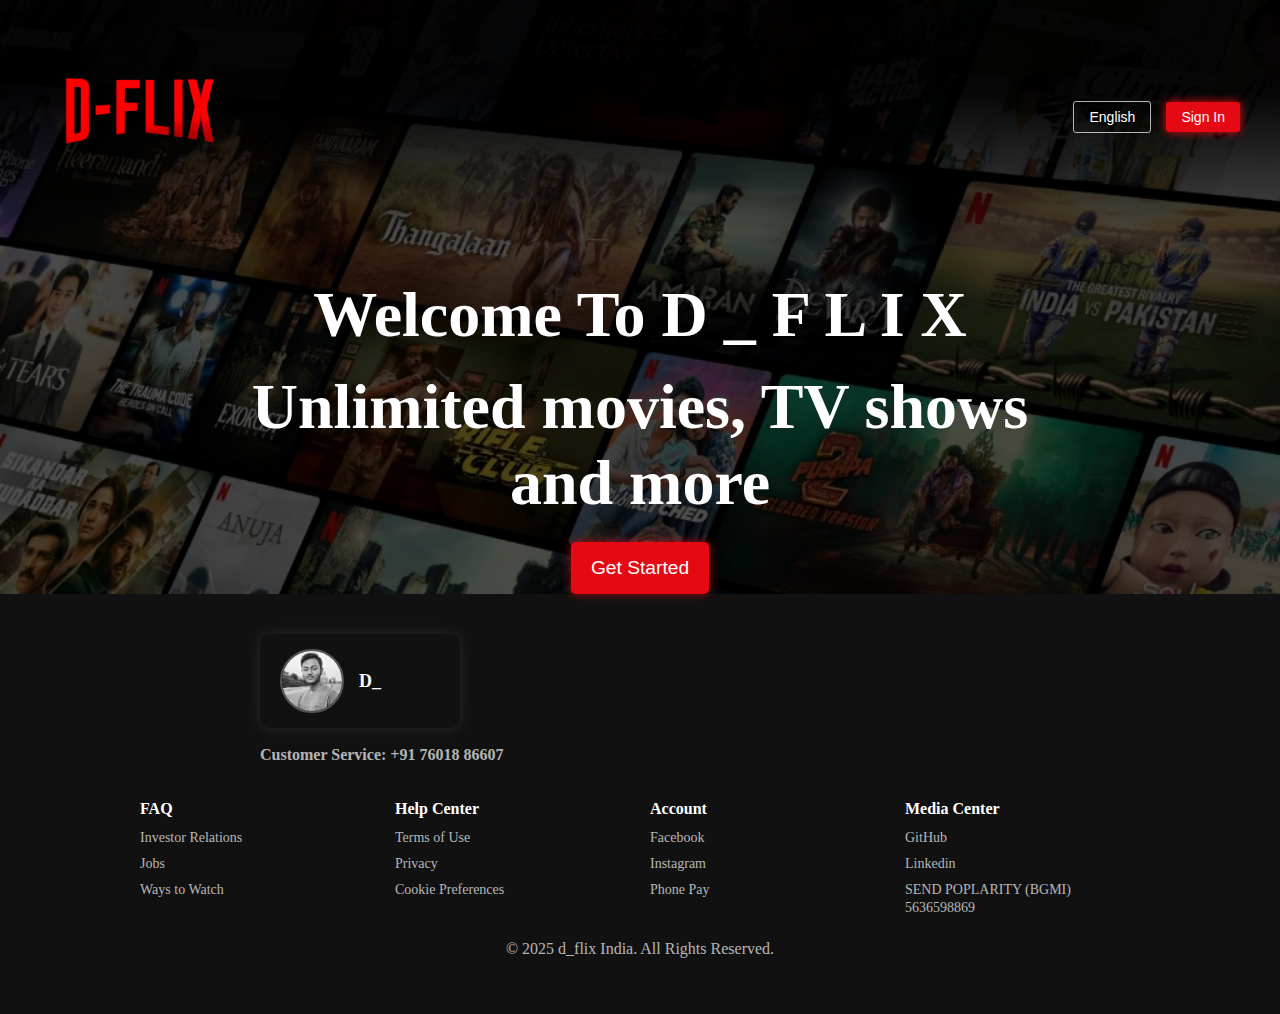
<file: index.html>
<!DOCTYPE html>
<html lang="en">
<head>
    <link rel="shortcut icon" type="d_flix_icon" href="/picture/D_20250301_205517_0000.png">
    <link rel="stylesheet" href="style.css">
    <meta charset="UTF-8">
    <meta name="viewport" content="width=device-width, initial-scale=1.0">
    <title>D_FLIX</title>
</head>

<body>
    
    <script src="script.js"></script>

    <header>
        <nav>
            <span><img width="130" src="/picture/d_flix-removebg-preview.png" alt="flix Logo"></span>
            <div>
                <button class="btn">English</button>
                <a href="/sign/sign.html">
                    <button class="btn btn-red-sm">Sign In</button>
                </a>
                
            </div>
        </nav>
    </header>
    
   
    
    <section class="hero">
        <h1 class="hero-heading">
            <span class="welcome">Welcome To </span> 
            <span class="D_FLIX">
                <span>D</span>
                <span>_</span>
                <span>F</span>
                <span>L</span>
                <span>I</span>
                <span>X</span>
            </span>
        </h1>
    
        <h1 class="hero-title">Unlimited movies, TV shows and more</h1>
        <div class="email-form">


<a href="get/get_started.html">
    <button class="get-started-btn" id="getStarted">Get Started</button>
  </a>
  
        </div>
        
        <!-- Fullscreen Video Animation -->
        <div id="animationContainer">
            <video id="introVideo">
                <source src="/video/WhatsApp Video 2025-02-27 at 19.22.35_49d358ef.mp4" type="video/mp4">
                Your browser does not support the video tag.
            </video>
        </div>
    
       
    </section>
    
    
    



    


   <!-- Moving Text with Special Effect -->
   
 
    <!-- // FOOTER  -->
    <footer class="footer-container">
     
        <!-- Profile Section -->
<div class="profile-container">
    <img src="/picture/profile.jpg" alt="Profile Picture" class="profile-img">
    <div class="profile-info">
         <span class="profile-name">
            <span class="fixed">D_</span>
            <span class="fluctuate">
                <span>F</span>
                <span>L</span>
                <span>I</span>
                <span>X</span>
            </span>
        </span>
    </div>
  </div>


            <br>


            
        <div class="customer-service">
            Customer Service: <a href="tel:+917601886607">+91 76018 86607</a>
        </div>
        
        <div class="footer-grid">
            <div class="footer-column">
                <h3>FAQ</h3>
                <ul>
                    <li><a href="#">Investor Relations</a></li>
                    <li><a href="#">Jobs</a></li>
                    <li><a href="#">Ways to Watch</a></li>
                </ul>
            </div>
            
            <div class="footer-column">
                <h3>Help Center</h3>
                <ul>
                    <li><a href="#">Terms of Use</a></li>
                    <li><a href="#">Privacy</a></li>
                    <li><a href="#">Cookie Preferences</a></li>
                </ul>
            </div>
            
            <div class="footer-column">
                <h3>Account</h3>
                <ul>
                    <li><a href="https://www.facebook.com/share/15b6kb5BUb/">Facebook</a></li>
                    <li><a href="https://www.instagram.com/d.man_official?igsh=MWk2b2t5ZGlucXFocg==">Instagram</a></li>
                    <li><a href="/Picture/phonepay.jpg">Phone Pay</a></li>
                </ul>
            </div>
            
            <div class="footer-column">
                <h3>Media Center</h3>
                <ul>
                    <li><a href="https://github.com/D-man-official">GitHub</a></li>
                    <li><a href="https://www.linkedin.com/in/dhiman-sutradhar-097283329?utm_source=share&utm_campaign=share_via&utm_content=profile&utm_medium=android_app">Linkedin</a></li>
                    <li><a href="">SEND POPLARITY (BGMI) 5636598869</a></li>
                </ul>
            </div>
        </div>
        <p>&copy; 2025 d_flix India. All Rights Reserved.</p>

        
    </footer>

</body>
</html>
</file>
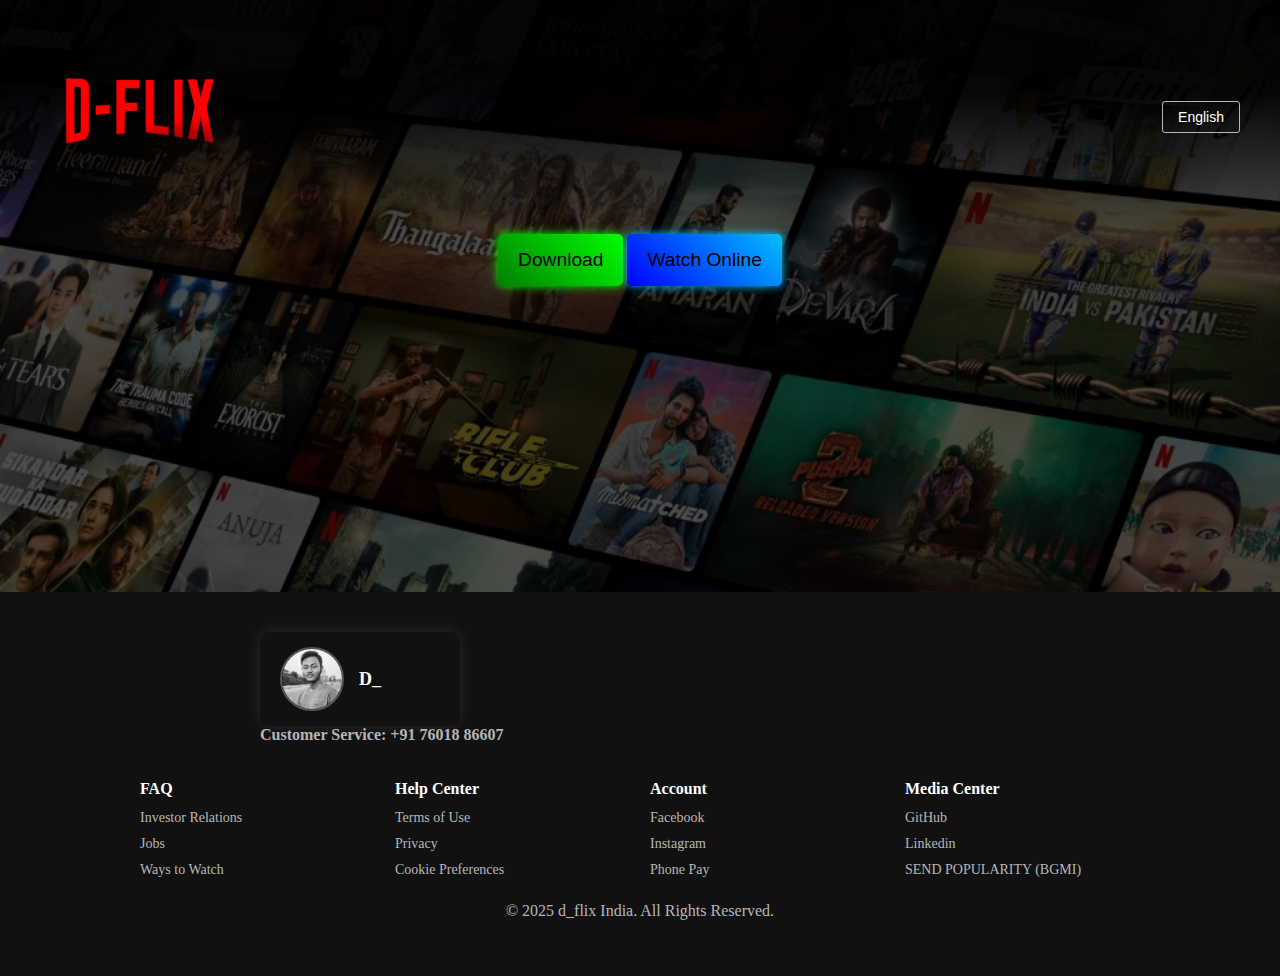
<file: get/get_started.html>
<!DOCTYPE html>
<html lang="en">
<head>
    <link rel="stylesheet" href="/get/get.css">
    <link rel="shortcut icon" type="d_flix_icon" href="/picture/D_20250301_205517_0000.png">
  
    <meta charset="UTF-8">
    <meta name="viewport" content="width=device-width, initial-scale=1.0">
    <title>D_FLIX_</title>
<style>
    .hidden {
    display: none;
}

</style>
</head>
<body>
    
    

    <header>
        <nav>
            <span><img id="logo" src="/picture/d_flix-removebg-preview.png" alt="Netflix Logo"></span>
            <div>
                <button class="btn">English</button>
               
            </div>
        </nav>
        
    </header>
    
   
    <div>
        <button id="download-btn" class="download-button">Download</button>
        <button id="watch-online-btn" class="download-button">Watch Online</button>
    </div>

  <!-- Download Search Form (Initially Hidden) -->
  <form id="download-form" target="_blank" method="get" class="hidden common-form container">
    <h4>ENTER MOVIE OR WEBSERIES NAME</h4>
    <div class="container">
        <input type="text" id="movie-search" name="s" required class="input">
        <label class="label">Search here!</label>
    </div>
</form>

<!-- Watch Online Search Form (Initially Hidden) -->
<form id="watch-online-form" target="_blank" method="get" class="hidden common-form container">
    <h4>ENTER MOVIE OR WEBSERIES NAME</h4>
    <div class="container">
        <input type="text" id="watch-url" name="s" required class="input">
        <label class="label">Search here!</label>
    </div>
</form>  

    
<br>
   <!-- Movie buttons for Download (Initially Hidden) -->
   <div id="download-buttons" class="hidden">
    <button id="vegamovies-btn" class="download-button">Vegamovies</button>
    <button id="vegamovies-hindi-btn" class="download-button">Vegamovies Hindi</button>
    <button id="bollyflix-btn" class="download-button">Bollyflix</button>
    <button id="flix9x-btn" class="download-button">Alphatron</button>
    <button id="yupmovie-btn" class="download-button">Yupmovies</button>
</div>


  <!-- Movie buttons for Watch Online (Initially Hidden) -->
  <div id="watch-online-buttons" class="hidden">
    <button id="multimovies-btn" class="download-button">Multimovies</button>
</div>


<script>
   
</script>









    <script src="/get/get.js"></script>


<br><br><br><br><br><br><br><br><br><br><br><br><br><br><br><br>
    
   <!-- Moving Text with Special Effect -->
   
 
    <!-- // FOOTER  -->
    <footer class="footer-container">
     
        <!-- Profile Section -->
<div class="profile-container">
    <img src="/picture/profile.jpg" alt="Profile Picture" class="profile-img">
    <div class="profile-info">
       <span class="profile-name">
            <span class="fixed">D_</span>
            <span class="fluctuate">
                <span>F</span>
                <span>L</span>
                <span>I</span>
                <span>X</span>
            </span>
        </span>
    </div>
  </div>




            
        <div class="customer-service">
            Customer Service: <a href="tel:+917601886607">+91 76018 86607</a>
        </div>
        
        <div class="footer-grid">
            <div class="footer-column">
                <h3>FAQ</h3>
                <ul>
                    <li><a href="#">Investor Relations</a></li>
                    <li><a href="#">Jobs</a></li>
                    <li><a href="#">Ways to Watch</a></li>
                </ul>
            </div>
            
            <div class="footer-column">
                <h3>Help Center</h3>
                <ul>
                    <li><a href="#">Terms of Use</a></li>
                    <li><a href="#">Privacy</a></li>
                    <li><a href="#">Cookie Preferences</a></li>
                </ul>
            </div>
            
            <div class="footer-column">
                <h3>Account</h3>
                <ul>
                    <li><a href="https://www.facebook.com/share/15b6kb5BUb/">Facebook</a></li>
                    <li><a href="https://www.instagram.com/d.man_official?igsh=MWk2b2t5ZGlucXFocg==">Instagram</a></li>
                    <li><a href="/Picture/phonepay.jpg">Phone Pay</a></li>
                </ul>
            </div>
            
            <div class="footer-column">
                <h3>Media Center</h3>
                <ul>
                    <li><a href="https://github.com/D-man-official">GitHub</a></li>
                    <li><a href="https://www.linkedin.com/in/dhiman-sutradhar-097283329?utm_source=share&utm_campaign=share_via&utm_content=profile&utm_medium=android_app">Linkedin</a></li>
                    <li><a href="bgmi://profile/5636598869">SEND POPULARITY (BGMI)</a></li>
                </ul>
            </div>
        </div>
        <p>&copy; 2025 d_flix India. All Rights Reserved.</p>

        
    </footer>

</body>
</html>
</file>
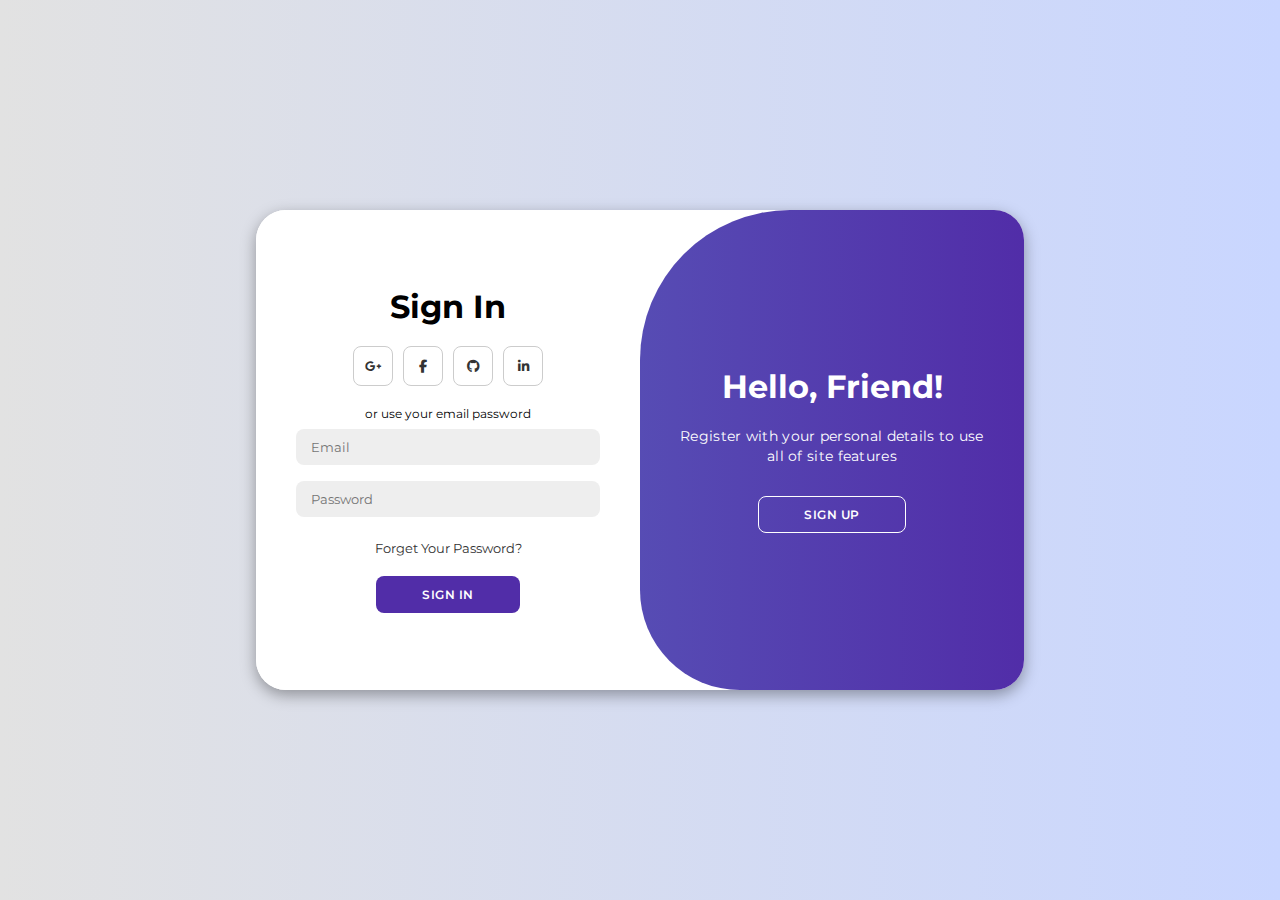
<file: sign/sign.html>
<!DOCTYPE html>
<html lang="en">

<head>
    <meta charset="UTF-8">
    <meta name="viewport" content="width=device-width, initial-scale=1.0">
    <link rel="stylesheet" href="https://cdnjs.cloudflare.com/ajax/libs/font-awesome/6.4.2/css/all.min.css">
    <link rel="stylesheet" href="/sign/sign.css">
    <title>Modern Login Page | AsmrProg</title>
</head>

<body>

    <div class="container" id="container">
        <div class="form-container sign-up">
            <form>
                <h1>Create Account</h1>
                <div class="social-icons">
                    <a href="#" class="icon"><i class="fa-brands fa-google-plus-g"></i></a>
                    <a href="#" class="icon"><i class="fa-brands fa-facebook-f"></i></a>
                    <a href="#" class="icon"><i class="fa-brands fa-github"></i></a>
                    <a href="#" class="icon"><i class="fa-brands fa-linkedin-in"></i></a>
                </div>
                <span>or use your email for registeration</span>
                <input type="text" placeholder="Name">
                <input type="email" placeholder="Email">
                <input type="password" placeholder="Password">

                <button>Sign Up</button>
            </form>
        </div>
        <div class="form-container sign-in">
            <form>
                <h1>Sign In</h1>
                <div class="social-icons">
                    <a href="#" class="icon"><i class="fa-brands fa-google-plus-g"></i></a>
                    <a href="#" class="icon"><i class="fa-brands fa-facebook-f"></i></a>
                    <a href="#" class="icon"><i class="fa-brands fa-github"></i></a>
                    <a href="#" class="icon"><i class="fa-brands fa-linkedin-in"></i></a>
                </div>
                <span>or use your email password</span>
                <input type="email" placeholder="Email">
                <input type="password" placeholder="Password">
                <a href="#">Forget Your Password?</a>
                <button>Sign In</button>
            </form>
        </div>
        <div class="toggle-container">
            <div class="toggle">
                <div class="toggle-panel toggle-left">
                    <h1>Welcome Back!</h1>
                    <p>Enter your personal details to use all of site features</p>
                    <button class="hidden" id="login">Sign In</button>
                </div>
                <div class="toggle-panel toggle-right">
                    <h1>Hello, Friend!</h1>
                    <p>Register with your personal details to use all of site features</p>
                    <button class="hidden" id="register">Sign Up</button>
                </div>
            </div>
        </div>
    </div>

    <script src="/sign/sign.js"></script>
</body>

</html>
</file>
<file: style.css>
h1 {
    text-align: center;
}

body {
    margin: 0;
    padding: 0;
    height: 100vh;
    display: flex;
    flex-direction: column;
    align-items: center;
    color: white;
    text-align: center;
    position: relative;
}
@keyframes welcomeColors {
    0% { color: cyan; }
    25% { color: magenta; }
    50% { color: lime; }
    75% { color: brown; }
    100% { color: pink; }
}

h1 {
    font-size: 3rem;
    font-weight: bold;
    text-align: center;
}


.welcome {
    animation: welcomeColors 3s infinite alternate;
}

.d_flix span:nth-child(1) { color: red; }    /* d */
.d_flix span:nth-child(2) { color: orange; } /* _ */
.d_flix span:nth-child(3) { color: yellow; } /* f */
.d_flix span:nth-child(4) { color: green; }  /* l */
.d_flix span:nth-child(5) { color: blue; }   /* i */
.d_flix span:nth-child(6) { color: violet; } /* x */







/* Background Image with Dim Effect */
body::before {
    content: "";
    position: absolute;
    top: 0;
    left: 0;
    width: 100%;
    height: 100%;
    background: url('/picture/back.jpg') no-repeat center center/cover;
    filter: brightness(40%);  /* Adjust dim effect */
    z-index: -1;
}




/* Rainbow Gradient Text Effect */
.moving-text {
    font-size: 24px;
    font-weight: bold;
    text-align: center;
    background-image: linear-gradient(45deg, #ff0000, #ff7300, #00ff00, #00aaff, #ff00ff, #6600cc);
 
    color: transparent;
    white-space: nowrap;
    overflow: hidden;
    display: inline-block;
    position: relative;
    animation: textShrink 5s linear infinite;
}





/* Circular Loop Animation */
@keyframes textLoop {
    0% {
        transform: translateX(0%);
    }
    50% {
        transform: translateX(-10%);
    }
    100% {
        transform: translateX(0%);
    }
}


/* Button Container for Horizontal Alignment */
.button-container {
    display: flex;
    justify-content: center;  /* Center the buttons */
    gap: 15px;  /* Space between buttons */
    margin-top: 20px;
}

/* Glowing Buttons */
.glow-button {
    padding: 10px 20px;
    font-size: 18px;
    font-weight: bold;
    color: white;
    border: none;
    border-radius: 5px;
    cursor: pointer;
    transition: all 0.3s ease-in-out;
}


header {
    background: linear-gradient(to bottom, rgba(0, 0, 0, 0.9) 40%, rgba(0, 0, 0, 0)); 
    position: relative;  /* Changed from fixed to relative */
    width: 100%;
    padding: 10px 20px;
    display: flex;
    align-items: center;
    justify-content: space-between;
    z-index: 100;
}

nav {
    display: flex;
    align-items: center;
    justify-content: space-between;
    width: 100%;
    font-family: 'Helvetica Neue', Helvetica, Arial, sans-serif;
    font-weight: 400;
    padding: 5px 40px; /* Reduced top and bottom padding */
    min-height: 50px; /* Optional: Adjust height */
}


nav span img {
    width: 200px;
    filter: brightness(150%) contrast(120%) saturate(110%);
    position: relative;
    top: 0;
}


nav div {
    display: flex;
    align-items: center;
    gap: 15px;
    margin-left: -30px; /* Moves the buttons more to the left */
}

.btn {
    background: transparent;
    color: white;
    border: 1px solid rgba(255, 255, 255, 0.7);
    padding: 7px 15px;
    font-size: 14px;
    font-weight: 500;
    cursor: pointer;
    border-radius: 3px;
}

.btn:hover {
    background: rgba(255, 255, 255, 0.2);
}

.btn-red-sm {
    background: #e50914;
    color: white;
    border: none;
    padding: 7px 15px;
    font-size: 14px;
    font-weight: 500;
    cursor: pointer;
    border-radius: 3px;
    transition: all 0.3s ease-in-out;
    box-shadow: 0 0 10px #e50914;
    position: relative;
    overflow: hidden;
}

.btn-red-sm::before {
    content: "";
    position: absolute;
    top: 0;
    left: -100%;
    width: 100%;
    height: 100%;
    background: linear-gradient(90deg, transparent, rgba(229, 9, 20, 0.7), transparent);
    transition: all 0.8s linear;
}

.btn-red-sm:hover::before {
    left: 100%;
}

.btn-red-sm:hover {
    background: #f6121d;
    box-shadow: 0 0 20px #f6121d;
}

.hero {
    display: flex;
    flex-direction: column;
    align-items: center;
    justify-content: center;
    text-align: center;
    color: white;
}

.hero-heading {
    margin-bottom: 10px; /* Reduced space between "Welcome To D_FLIX" and the title */
}



.hero-title {
    display: block;
    margin: 0; /* Removed unnecessary margin */
    padding: 5px 0; /* Added padding for spacing */
}

.hero h1 {
    font-size: 4rem;
    font-weight: bolder;
    max-width: 800px;
    line-height: 1.2; /* Adjusted line height for better readability */
}

.hero p {
    font-size: 1.2rem;
    margin-top: 10px;
}




.email-form button {
    background: #e50914;
    color: white;
    font-size: 1.2rem;
    padding: 15px 20px;
    border: none;
    cursor: pointer;
    border-radius: 5px;
    transition: all 0.3s ease-in-out;
    box-shadow: 0 0 10px rgba(229, 9, 20, 0.7);
    position: relative;
    overflow: hidden;
}

.email-form button::before {
    content: "";
    position: absolute;
    top: 0;
    left: -100%;
    width: 100%;
    height: 100%;
    background: linear-gradient(90deg, transparent, rgba(255, 100, 100, 0.7), transparent);
    transition: all 0.8s linear;
}

.email-form button:hover::before {
    left: 100%;
}

.email-form button:hover {
    background: #f6121d;
    box-shadow: 0 0 20px rgba(229, 9, 20, 1);
}









.email-form {
    margin-top: 15px; /* Adjusted spacing */
}

.get-started-btn {
    background-color: #e50914;
    color: white;
    font-size: 1.5rem;
    padding: 10px 25px;
    border: none;
    cursor: pointer;
    border-radius: 5px;
    transition: background 0.3s ease;
}

.get-started-btn:hover {
    background-color: #b20710;
}


/* // for video animation in get started  */ 
 #animationContainer { 
            display: none; 
            position: fixed; 
            top: 0; 
            left: 0; 
            width: 100%; 
            height: 100%; 
            background: black; 
            justify-content: center; 
            align-items: center; 
        }

        video { 
            width: 100%; 
            height: auto; 
        }




        /* --------------------------------------------------------------- */
        /* footer
         */
/* Footer Styles *//* Footer Container */
.footer-container {
    background-color: #111;  /* Dark background */
    color: rgba(255, 255, 255, 0.7);
    padding: 40px 20px;
    text-align: center;
    width: 100%;
    margin-top: auto;
}

/* Profile Section */


 /* Profile Container */
 .profile {
    display: flex;
    align-items: center;
    gap: 15px;
    background-color: #111; /* Deep dark section */
    padding: 15px 20px;
    border-radius: 10px;
    box-shadow: 0px 0px 15px rgba(255, 255, 255, 0.1);
}








.customer-service {
    font-size: 16px;
    font-weight: bold;
    margin-bottom: 20px;
}

.customer-service a { 
    text-decoration: none !important; /* Ensures no underline */
    color: inherit; /* Inherit text color */
    outline: none; /* Removes focus outline */
    border: none; /* Ensures no border */
}

.customer-service a:visited {
    color: inherit; /* Ensures the link color remains consistent */
}

.customer-service a:hover, 
.customer-service a:focus {
    color: #ffcc00; /* Optional hover color */
    text-decoration: none; /* Ensures no underline */
}





/* Footer Grid */
.footer-grid {
    display: grid;
    grid-template-columns: repeat(auto-fit, minmax(200px, 1fr));
    gap: 20px;
    max-width: 1000px;
    margin: 0 auto;
    text-align: left;
}

/* Footer Columns */
.footer-column h3 {
    font-size: 16px;
    margin-bottom: 10px;
    color: white;
}

.footer-column ul {
    list-style: none;
    padding: 0;
    margin: 0;
}

.footer-column ul li {
    margin-bottom: 8px;
}

.footer-column ul li a {
    color: rgba(255, 255, 255, 0.7);
    text-decoration: none;
    font-size: 14px;
    transition: color 0.3s ease;
}

.footer-column ul li a:hover {
    color: #e50914; /* Netflix red for hover effect */
}

/* Regional Note */
.regional-note {
    margin-top: 20px;
    font-size: 14px;
    color: rgba(255, 255, 255, 0.5);
}

.customer-service {
    text-align: left;
    padding-left: 260px; /* Adjust as needed */
}


/* Profile Container */
.profile-container {
    display: flex;
    align-items: center;
    gap: 15px;
    background-color: #111; /* Match main website */
    padding: 15px 20px;
    border-radius: 10px;
    box-shadow: 0px 0px 15px rgba(255, 255, 255, 0.1);
    max-width: 300px; /* Set a max width */
    width: fit-content; /* Adjust width to content */
    /* Move to the right */
    margin-left: 260px; 
 
    /* margin-right: 50px; Adjust as needed */

}

/* Profile Image */
.profile-img {
    width: 60px;
    height: 60px;
    border-radius: 50%;
    object-fit: cover;
    border: 2px solid #555; /* Subtle border */
}

/* Profile Info */
.profile-info {
    display: flex;
    flex-direction: column;
}

/* Profile Name */
.profile-name {
      text-align: left;
    color: #ffffff;
    font-size: 18px;
    font-weight: bold;
    
    animation: rainbow-glow 3s infinite alternate;
}

@keyframes rainbow-glow {
    0% { text-shadow: 0 0 5px red, 0 0 10px orange, 0 0 15px yellow; }
    50% { text-shadow: 0 0 5px green, 0 0 10px blue, 0 0 15px purple; }
    100% { text-shadow: 0 0 5px violet, 0 0 10px pink, 0 0 15px red; }
}






/* Mobile Responsive Styles */
@media (max-width: 768px) {
    /* Header Adjustments */
    nav {
        padding: 5px 15px;
        flex-direction: column;
        align-items: center;
    }

    nav div {
        margin-left: 0;
        justify-content: center;
        flex-wrap: wrap;
        gap: 10px;
        margin-top: 10px;
    }

    nav span img {
        width: 150px;
    }

    /* Hero Section */
    .hero h1 {
        font-size: 2.5rem;
        padding: 0 15px;
    }

    .D_FLIX span {
        display: inline-block;
        margin: 0 2px;
    }

    .hero-title {
        font-size: 1.5rem;
        padding: 0 15px;
    }

    .get-started-btn {
        font-size: 1.2rem;
        padding: 12px 20px;
        width: 90%;
        max-width: 300px;
    }

    /* Footer Adjustments */
    .footer-grid {
        grid-template-columns: 1fr;
        text-align: center;
    }

    .customer-service {
        padding-left: 0;
        text-align: center;
        margin-bottom: 15px;
    }

    .profile-container {
        margin-left: auto;
        margin-right: auto;
        flex-direction: column;
        text-align: center;
        padding: 15px;
    }

    .profile-info {
        text-align: center;
    }

    .footer-column h3 {
        margin-top: 20px;
    }

    /* Background Adjustment */
    body::before {
        background-attachment: scroll;
    }
}

@media (max-width: 480px) {
    /* Ultra Mobile Adjustments */
    .hero h1 {
        font-size: 2rem;
    }

    .D_FLIX span {
        margin: 0 1px;
    }

    .hero-title {
        font-size: 1.2rem;
    }

    .btn {
        padding: 6px 12px;
        font-size: 12px;
    }

    .btn-red-sm {
        padding: 6px 12px;
    }

    .profile-img {
        width: 50px;
        height: 50px;
    }

    .profile-name {
        font-size: 16px;
    }

    .customer-service {
        font-size: 14px;
    }

    .footer-container p {
        font-size: 14px;
    }
}

/* Tablet Adjustments */
@media (min-width: 769px) and (max-width: 1024px) {
    .hero h1 {
        font-size: 3rem;
    }

    .profile-container {
        margin-left: 100px;
    }

    .customer-service {
        padding-left: 100px;
    }
}


@media (max-width: 480px){
    #logo{
        height: 20px;
        width: 20px;
    }
}


/* Profile Name */
.profile-name {
    text-align: left;
  color: #ffffff;
  font-size: 18px;
  font-weight: bold;
  
  animation: rainbow-glow 3s infinite alternate;
}

@keyframes rainbow-glow {
  0% { text-shadow: 0 0 5px red, 0 0 10px orange, 0 0 15px yellow; }
  50% { text-shadow: 0 0 5px green, 0 0 10px blue, 0 0 15px purple; }
  100% { text-shadow: 0 0 5px violet, 0 0 10px pink, 0 0 15px red; }
}


.fluctuate span {
  opacity: 0;
  animation: fadeEffect 4s infinite;
}
@keyframes fadeEffect {
  0% { opacity: 1; }
  20% { opacity: 0; }
  40% { opacity: 0; }
  60% { opacity: 0; }
  80% { opacity: 0; }
  100% { opacity: 1; }
}
.fluctuate span:nth-child(1) { animation-delay: 0s; }
.fluctuate span:nth-child(2) { animation-delay: 0.5s; }
.fluctuate span:nth-child(3) { animation-delay: 1s; }
.fluctuate span:nth-child(4) { animation-delay: 1.5s; }

@keyframes rainbow-glow {
  0% { text-shadow: 0 0 5px red, 0 0 10px orange, 0 0 15px yellow; }
  50% { text-shadow: 0 0 5px green, 0 0 10px blue, 0 0 15px purple; }
  100% { text-shadow: 0 0 5px violet, 0 0 10px pink, 0 0 15px red; }
}
</file>
<file: get/get.css>
body {
    margin: 0;
    padding: 0;
    height: 100vh;
    display: flex;
    flex-direction: column;
    align-items: center;
    color: white;
    text-align: center;
    position: relative;
}



/* Background Image with Dim Effect */
body::before {
    content: "";
    position: absolute;
    top: 0;
    left: 0;
    width: 100%;
    height: 100%;
    background: url('/picture/back.jpg') no-repeat center center/cover;
    filter: brightness(40%);  /* Adjust dim effect */
    z-index: -1;
}


header {
    background: linear-gradient(to bottom, rgba(0, 0, 0, 0.9) 40%, rgba(0, 0, 0, 0)); 
    position: relative;  /* Changed from fixed to relative */
    width: 100%;
    padding: 10px 20px;
    display: flex;
    align-items: center;
    justify-content: space-between;
    z-index: 100;
}

nav {
    display: flex;
    align-items: center;
    justify-content: space-between;
    width: 100%;
    font-family: 'Helvetica Neue', Helvetica, Arial, sans-serif;
    font-weight: 400;
    padding: 5px 40px; /* Reduced top and bottom padding */
    min-height: 50px; /* Optional: Adjust height */
}

nav span img {
    width: 200px;
    filter: brightness(150%) contrast(120%) saturate(110%);
    position: relative;
    top: 0;
}

nav div {
    display: flex;
    align-items: center;
    gap: 15px;
    margin-left: -30px; /* Moves the buttons more to the left */
}

/* Buttons inside Header */
.btn {
    background: transparent;
    color: white;
    border: 1px solid rgba(255, 255, 255, 0.7);
    padding: 7px 15px;
    font-size: 14px;
    font-weight: 500;
    cursor: pointer;
    border-radius: 3px;
}

.btn:hover {
    background: rgba(255, 255, 255, 0.2);
}

.btn-red-sm {
    background: #e50914;
    color: white;
    border: none;
    padding: 7px 15px;
    font-size: 14px;
    font-weight: 500;
    cursor: pointer;
    border-radius: 3px;
    transition: all 0.3s ease-in-out;
    box-shadow: 0 0 10px #e50914;
    position: relative;
    overflow: hidden;
}

.btn-red-sm::before {
    content: "";
    position: absolute;
    top: 0;
    left: -100%;
    width: 100%;
    height: 100%;
    background: linear-gradient(90deg, transparent, rgba(229, 9, 20, 0.7), transparent);
    transition: all 0.8s linear;
}

.btn-red-sm:hover::before {
    left: 100%;
}

.btn-red-sm:hover {
    background: #f6121d;
    box-shadow: 0 0 20px #f6121d;
}



.download-button {

    font-size: 1.2rem;
    padding: 15px 20px;
    border: none;
    cursor: pointer;
    border-radius: 5px;
    transition: all 0.3s ease-in-out;
    position: relative;
    overflow: hidden;
    display: inline-block;
    z-index: 1;
}  
 
/* Individual Button Colors */
#download-btn {
    background: linear-gradient(45deg, #008000, #00ff00);
    box-shadow: 0 0 10px #00ff00;
}

#watch-online-btn {
    background: linear-gradient(45deg, #0000ff, #00bfff);
    box-shadow: 0 0 10px #00bfff;
}

#vegamovies-btn {
    background: linear-gradient(45deg, #ff0000, #ff7300);
    box-shadow: 0 0 10px #ff0000;
}

#bollyflix-btn {
    background: linear-gradient(45deg, #00ff00, #00aaff);
    box-shadow: 0 0 10px #00ff00;
}

#flix9x-btn {
    background: linear-gradient(45deg, #ff00ff, #6600cc);
    box-shadow: 0 0 10px #ff00ff;
}

#uhdmovies-btn {
    background: linear-gradient(45deg, #4CAF50, #00e676);
    box-shadow: 0 0 10px #00e676;
}

#yupmovie-btn {
    background: linear-gradient(45deg, #8e24aa, #1c1c1b);
    box-shadow: 0 0 10px #8e24aa;
}

/* Hover Effects */
.download-button:hover {
    transform: scale(1.05);
}

#download-btn:hover {
    box-shadow: 0 0 20px #00ff00;
}

#watch-online-btn:hover {
    box-shadow: 0 0 20px #00bfff;
}

#vegamovies-btn:hover {
    box-shadow: 0 0 20px #ff7300;
}

#bollyflix-btn:hover {
    box-shadow: 0 0 20px #00aaff;
}

#flix9x-btn:hover {
    box-shadow: 0 0 20px #6600cc;
}

#uhdmovies-btn:hover {
    box-shadow: 0 0 20px #00e676;
}

#yupmovie-btn:hover {
    box-shadow: 0 0 20px #d500f9;
} 

/* Animated Shine Effect */
 .download-button::before,
#download-btn::before,
#watch-online-btn::before {
    content: "";
    position: absolute;
    top: 0;
    left: -100%;
    width: 100%;
    height: 100%;
    background: linear-gradient(90deg, transparent, rgba(255, 255, 255, 0.4), transparent);
    transition: all 0.8s linear;
}

.download-button:hover::before,
#download-btn:hover::before,
#watch-online-btn:hover::before {
    left: 100%;
} 

/* Hide elements initially */
 .hidden {
    display: none;
} 


 
#download-options {
    display: none; 
    position: relative; 
    margin-top: 10px; 
}

#download-options.hidden {
    display: none; } 



.glow-button {
    font-size: 1.2rem;
    padding: 15px 20px;
    border: none;
    cursor: pointer;
    border-radius: 5px;
    transition: all 0.3s ease-in-out;
    position: relative;
    overflow: hidden;
    color: white;
    display: inline-block;
    z-index: 1;
}



.container {
    display: flex;
    flex-direction: column;
    gap: 7px;
    position: relative;
    color: white;
  }
  
  .container .label {
    font-size: 15px;
    padding-left: 10px;
    position: absolute;
    top: 13px;
    transition: 0.3s;
    pointer-events: none;
  }
  
  .input {
    width: 200px;
    height: 45px;
    border: none;
    outline: none;
    padding: 0px 7px;
    border-radius: 6px;
    color: #fff;
    font-size: 15px;
    background-color: transparent;
    box-shadow: 3px 3px 10px rgba(0,0,0,1),
    -1px -1px 6px rgba(255, 255, 255, 0.4);
  }
  
  .input:focus {
    border: 2px solid transparent;
    color: #fff;
    box-shadow: 3px 3px 10px rgba(0,0,0,1),
    -1px -1px 6px rgba(255, 255, 255, 0.4),
    inset 3px 3px 10px rgba(0,0,0,1),
    inset -1px -1px 6px rgba(255, 255, 255, 0.4);
  }
  
  .container .input:valid ~ .label,
  .container .input:focus ~ .label {
    transition: 0.3s;
    padding-left: 2px;
    transform: translateY(-35px);
  }
  
  .container .input:valid,
  .container .input:focus {
    box-shadow: 3px 3px 10px rgba(0,0,0,1),
    -1px -1px 6px rgba(255, 255, 255, 0.4),
    inset 3px 3px 10px rgba(0,0,0,1),
    inset -1px -1px 6px rgba(255, 255, 255, 0.4);
  }

  @media (max-width: 600px){
    #logo{
        height: 80px;
        width: 80px;
    }
}


@media (max-width: 580px){
    .download-button{
        margin-top: 10%;
    }

}




/*  */


/* Footer Styles *//* Footer Container */
.footer-container {
    background-color: #111;  /* Dark background */
    color: rgba(255, 255, 255, 0.7);
    padding: 40px 20px;
    text-align: center;
    width: 100%;
    margin-top: auto;
}

/* Profile Section */


 /* Profile Container */
 .profile {
    display: flex;
    align-items: center;
    gap: 15px;
    background-color: #111; /* Deep dark section */
    padding: 15px 20px;
    border-radius: 10px;
    box-shadow: 0px 0px 15px rgba(255, 255, 255, 0.1);
}








.customer-service {
    font-size: 16px;
    font-weight: bold;
    margin-bottom: 20px;
}

.customer-service a { 
    text-decoration: none !important; /* Ensures no underline */
    color: inherit; /* Inherit text color */
    outline: none; /* Removes focus outline */
    border: none; /* Ensures no border */
}

.customer-service a:visited {
    color: inherit; /* Ensures the link color remains consistent */
}

.customer-service a:hover, 
.customer-service a:focus {
    color: #ffcc00; /* Optional hover color */
    text-decoration: none; /* Ensures no underline */
}





/* Footer Grid */
.footer-grid {
    display: grid;
    grid-template-columns: repeat(auto-fit, minmax(200px, 1fr));
    gap: 20px;
    max-width: 1000px;
    margin: 0 auto;
    text-align: left;
}

/* Footer Columns */
.footer-column h3 {
    font-size: 16px;
    margin-bottom: 10px;
    color: white;
}

.footer-column ul {
    list-style: none;
    padding: 0;
    margin: 0;
}

.footer-column ul li {
    margin-bottom: 8px;
}

.footer-column ul li a {
    color: rgba(255, 255, 255, 0.7);
    text-decoration: none;
    font-size: 14px;
    transition: color 0.3s ease;
}

.footer-column ul li a:hover {
    color: #e50914; /* Netflix red for hover effect */
}

/* Regional Note */
.regional-note {
    margin-top: 20px;
    font-size: 14px;
    color: rgba(255, 255, 255, 0.5);
}

.customer-service {
    text-align: left;
    padding-left: 260px; /* Adjust as needed */
}


/* Profile Container */
.profile-container {
    display: flex;
    align-items: center;
    gap: 15px;
    background-color: #111; /* Match main website */
    padding: 15px 20px;
    border-radius: 10px;
    box-shadow: 0px 0px 15px rgba(255, 255, 255, 0.1);
    max-width: 300px; /* Set a max width */
    width: fit-content; /* Adjust width to content */
    /* Move to the right */
    margin-left: 260px; 
 
    /* margin-right: 50px; Adjust as needed */

}

/* Profile Image */
.profile-img {
    width: 60px;
    height: 60px;
    border-radius: 50%;
    object-fit: cover;
    border: 2px solid #555; /* Subtle border */
}

/* Profile Info */
.profile-info {
    display: flex;
    flex-direction: column;
}

/* Profile Name */
.profile-name {
      text-align: left;
    color: #ffffff;
    font-size: 18px;
    font-weight: bold;
    
    animation: rainbow-glow 3s infinite alternate;
}

@keyframes rainbow-glow {
    0% { text-shadow: 0 0 5px red, 0 0 10px orange, 0 0 15px yellow; }
    50% { text-shadow: 0 0 5px green, 0 0 10px blue, 0 0 15px purple; }
    100% { text-shadow: 0 0 5px violet, 0 0 10px pink, 0 0 15px red; }
}


.fluctuate span {
    opacity: 0;
    animation: fadeEffect 4s infinite;
}
@keyframes fadeEffect {
    0% { opacity: 1; }
    20% { opacity: 0; }
    40% { opacity: 0; }
    60% { opacity: 0; }
    80% { opacity: 0; }
    100% { opacity: 1; }
}
.fluctuate span:nth-child(1) { animation-delay: 0s; }
.fluctuate span:nth-child(2) { animation-delay: 0.5s; }
.fluctuate span:nth-child(3) { animation-delay: 1s; }
.fluctuate span:nth-child(4) { animation-delay: 1.5s; }

@keyframes rainbow-glow {
    0% { text-shadow: 0 0 5px red, 0 0 10px orange, 0 0 15px yellow; }
    50% { text-shadow: 0 0 5px green, 0 0 10px blue, 0 0 15px purple; }
    100% { text-shadow: 0 0 5px violet, 0 0 10px pink, 0 0 15px red; }
}
</file>
<file: sign/sign.css>
@import url('https://fonts.googleapis.com/css2?family=Montserrat:wght@300;400;500;600;700&display=swap');

*{
    margin: 0;
    padding: 0;
    box-sizing: border-box;
    font-family: 'Montserrat', sans-serif;
}

body{
    background-color: #c9d6ff;
    background: linear-gradient(to right, #e2e2e2, #c9d6ff);
    display: flex;
    align-items: center;
    justify-content: center;
    flex-direction: column;
    height: 100vh;
}

.container{
    background-color: #fff;
    border-radius: 30px;
    box-shadow: 0 5px 15px rgba(0, 0, 0, 0.35);
    position: relative;
    overflow: hidden;
    width: 768px;
    max-width: 100%;
    min-height: 480px;
}

.container p{
    font-size: 14px;
    line-height: 20px;
    letter-spacing: 0.3px;
    margin: 20px 0;
}

.container span{
    font-size: 12px;
}

.container a{
    color: #333;
    font-size: 13px;
    text-decoration: none;
    margin: 15px 0 10px;
}

.container button{
    background-color: #512da8;
    color: #fff;
    font-size: 12px;
    padding: 10px 45px;
    border: 1px solid transparent;
    border-radius: 8px;
    font-weight: 600;
    letter-spacing: 0.5px;
    text-transform: uppercase;
    margin-top: 10px;
    cursor: pointer;
}

.container button.hidden{
    background-color: transparent;
    border-color: #fff;
}

.container form{
    background-color: #fff;
    display: flex;
    align-items: center;
    justify-content: center;
    flex-direction: column;
    padding: 0 40px;
    height: 100%;
}

.container input{
    background-color: #eee;
    border: none;
    margin: 8px 0;
    padding: 10px 15px;
    font-size: 13px;
    border-radius: 8px;
    width: 100%;
    outline: none;
}

.form-container{
    position: absolute;
    top: 0;
    height: 100%;
    transition: all 0.6s ease-in-out;
}

.sign-in{
    left: 0;
    width: 50%;
    z-index: 2;
}

.container.active .sign-in{
    transform: translateX(100%);
}

.sign-up{
    left: 0;
    width: 50%;
    opacity: 0;
    z-index: 1;
}

.container.active .sign-up{
    transform: translateX(100%);
    opacity: 1;
    z-index: 5;
    animation: move 0.6s;
}

@keyframes move{
    0%, 49.99%{
        opacity: 0;
        z-index: 1;
    }
    50%, 100%{
        opacity: 1;
        z-index: 5;
    }
}

.social-icons{
    margin: 20px 0;
}

.social-icons a{
    border: 1px solid #ccc;
    border-radius: 20%;
    display: inline-flex;
    justify-content: center;
    align-items: center;
    margin: 0 3px;
    width: 40px;
    height: 40px;
}

.toggle-container{
    position: absolute;
    top: 0;
    left: 50%;
    width: 50%;
    height: 100%;
    overflow: hidden;
    transition: all 0.6s ease-in-out;
    border-radius: 150px 0 0 100px;
    z-index: 1000;
}

.container.active .toggle-container{
    transform: translateX(-100%);
    border-radius: 0 150px 100px 0;
}

.toggle{
    background-color: #512da8;
    height: 100%;
    background: linear-gradient(to right, #5c6bc0, #512da8);
    color: #fff;
    position: relative;
    left: -100%;
    height: 100%;
    width: 200%;
    transform: translateX(0);
    transition: all 0.6s ease-in-out;
}

.container.active .toggle{
    transform: translateX(50%);
}

.toggle-panel{
    position: absolute;
    width: 50%;
    height: 100%;
    display: flex;
    align-items: center;
    justify-content: center;
    flex-direction: column;
    padding: 0 30px;
    text-align: center;
    top: 0;
    transform: translateX(0);
    transition: all 0.6s ease-in-out;
}

.toggle-left{
    transform: translateX(-200%);
}

.container.active .toggle-left{
    transform: translateX(0);
}

.toggle-right{
    right: 0;
    transform: translateX(0);
}

.container.active .toggle-right{
    transform: translateX(200%);
}
</file>
